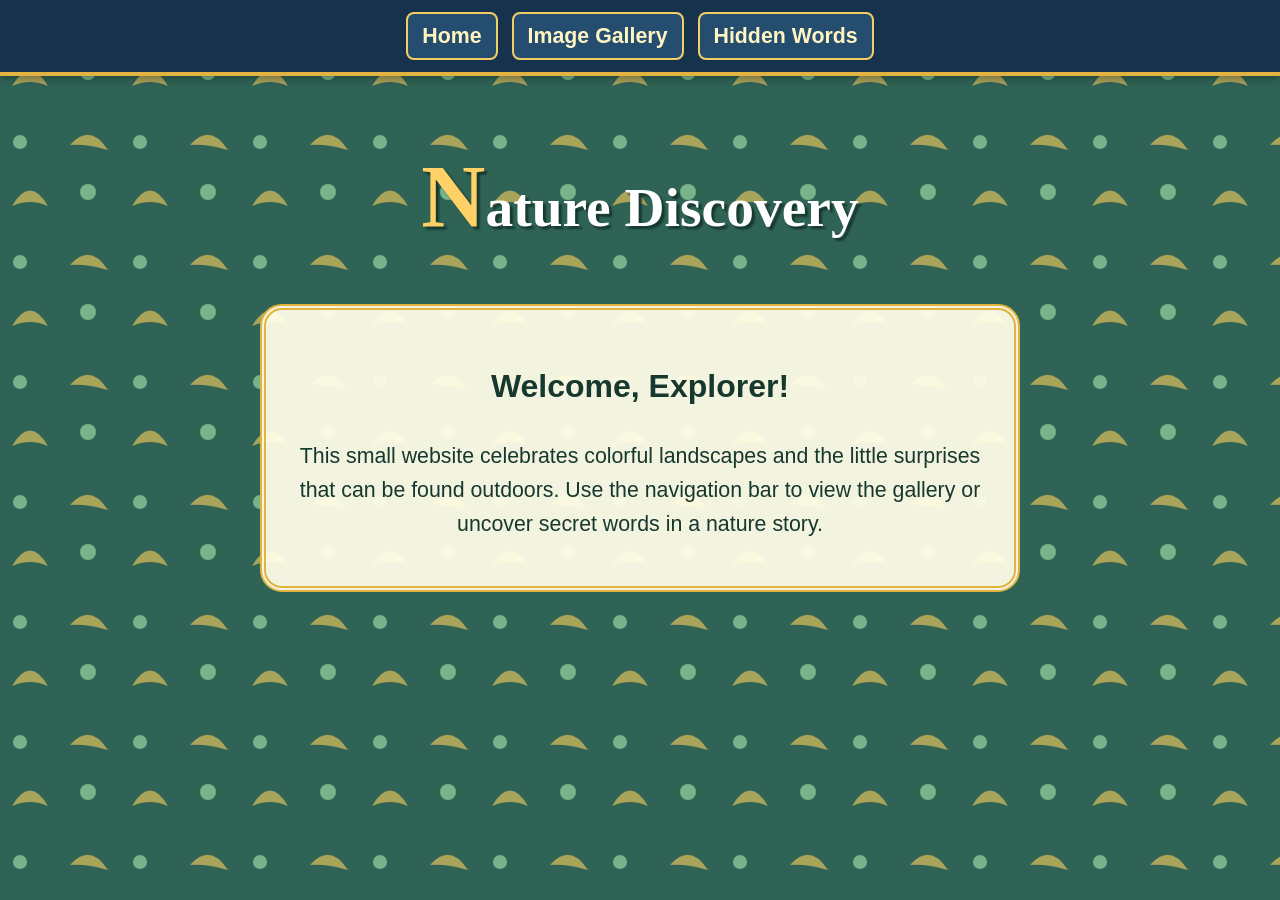
<file: index.html>
<!DOCTYPE html>
<html lang="en">
   <head>
      <meta charset="UTF-8">
      <meta name="viewport" content="width=device-width, initial-scale=1.0">
      <title>Nature Discovery - Home</title>
      <link rel="stylesheet" href="styles.css">
      <style>
         body.home-page {
            background-color: #244c43;
            background-image: url("pattern.svg");
            background-repeat: repeat;
            color: #fffbea;
         }

         .home-title {
            text-align: center;
            color: #ffffff;
            font-family: Georgia, "Times New Roman", serif;
            font-size: 2.6em;
            text-shadow: 3px 3px 2px #17382f;
         }

         .home-title::first-letter {
            color: #ffd166;
            font-size: 1.6em;
         }

         .welcome-box {
            max-width: 760px;
            margin: 35px auto;
            padding: 24px;
            color: #17382f;
            background-color: rgba(255, 253, 232, 0.94);
            border: 6px double #e3b341;
            border-radius: 22px;
            text-align: center;
         }
      </style>
   </head>
   <body class="home-page">
      <nav class="top-bar" aria-label="Main navigation">
         <a href="index.html">Home</a>
         <a href="images.html">Image Gallery</a>
         <a href="hidden.html">Hidden Words</a>
      </nav>

      <main class="page-content">
         <h1 class="home-title">Nature Discovery</h1>

         <section class="welcome-box">
            <h2>Welcome, Explorer!</h2>
            <p>
               This small website celebrates colorful landscapes and the little
               surprises that can be found outdoors. Use the navigation bar to
               view the gallery or uncover secret words in a nature story.
            </p>
         </section>
      </main>
   </body>
</html>
</file>
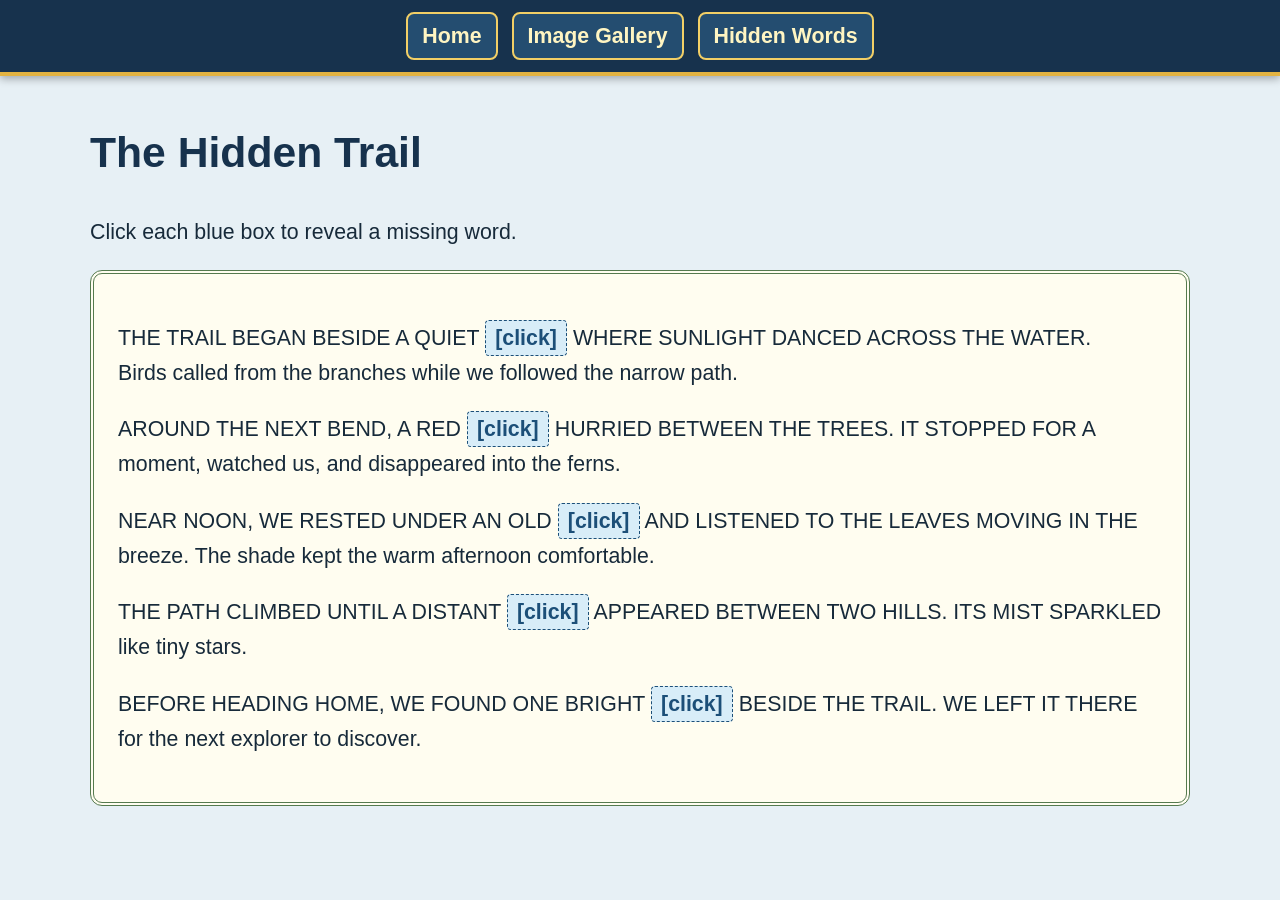
<file: hidden.html>
<!DOCTYPE html>
<html lang="en">
   <head>
      <meta charset="UTF-8">
      <meta name="viewport" content="width=device-width, initial-scale=1.0">
      <title>Nature Discovery - Hidden Words</title>
      <link rel="stylesheet" href="styles.css">
   </head>
   <body>
      <nav class="top-bar" aria-label="Main navigation">
         <a href="index.html">Home</a>
         <a href="images.html">Image Gallery</a>
         <a href="hidden.html">Hidden Words</a>
      </nav>

      <main class="page-content">
         <h1 class="page-heading">The Hidden Trail</h1>
         <p>Click each blue box to reveal a missing word.</p>

         <section class="text-block">
            <p>
               The trail began beside a quiet
               <label class="secret">
                  <input type="checkbox">
                  <span class="click-text">[click]</span>
                  <span class="hidden-word">river</span>
               </label>
               where sunlight danced across the water. Birds called from the
               branches while we followed the narrow path.
            </p>

            <p>
               Around the next bend, a red
               <label class="secret">
                  <input type="checkbox">
                  <span class="click-text">[click]</span>
                  <span class="hidden-word">fox</span>
               </label>
               hurried between the trees. It stopped for a moment, watched us,
               and disappeared into the ferns.
            </p>

            <p>
               Near noon, we rested under an old
               <label class="secret">
                  <input type="checkbox">
                  <span class="click-text">[click]</span>
                  <span class="hidden-word">oak</span>
               </label>
               and listened to the leaves moving in the breeze. The shade kept
               the warm afternoon comfortable.
            </p>

            <p>
               The path climbed until a distant
               <label class="secret">
                  <input type="checkbox">
                  <span class="click-text">[click]</span>
                  <span class="hidden-word">waterfall</span>
               </label>
               appeared between two hills. Its mist sparkled like tiny stars.
            </p>

            <p>
               Before heading home, we found one bright
               <label class="secret">
                  <input type="checkbox">
                  <span class="click-text">[click]</span>
                  <span class="hidden-word">feather</span>
               </label>
               beside the trail. We left it there for the next explorer to discover.
            </p>
         </section>
      </main>
   </body>
</html>
</file>
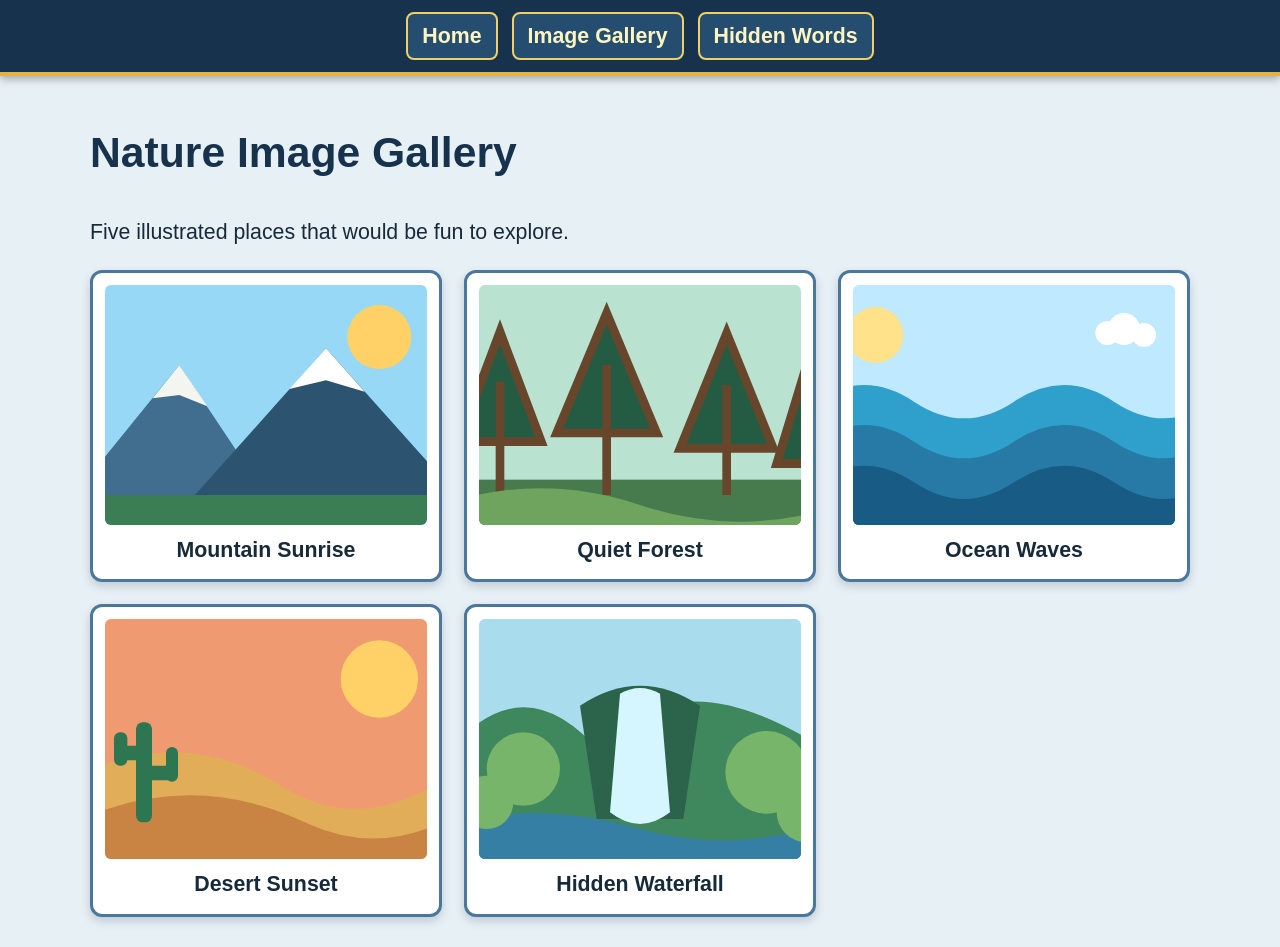
<file: images.html>
<!DOCTYPE html>
<html lang="en">
   <head>
      <meta charset="UTF-8">
      <meta name="viewport" content="width=device-width, initial-scale=1.0">
      <title>Nature Discovery - Image Gallery</title>
      <link rel="stylesheet" href="styles.css">
   </head>
   <body>
      <nav class="top-bar" aria-label="Main navigation">
         <a href="index.html">Home</a>
         <a href="images.html">Image Gallery</a>
         <a href="hidden.html">Hidden Words</a>
      </nav>

      <main class="page-content">
         <h1 class="page-heading">Nature Image Gallery</h1>
         <p>Five illustrated places that would be fun to explore.</p>

         <section class="image-grid" aria-label="Nature illustrations">
            <figure class="image-card">
               <img src="mountains.svg" alt="Sun rising over blue mountains">
               <figcaption>Mountain Sunrise</figcaption>
            </figure>
            <figure class="image-card">
               <img src="forest.svg" alt="Green pine trees in a forest">
               <figcaption>Quiet Forest</figcaption>
            </figure>
            <figure class="image-card">
               <img src="ocean.svg" alt="Ocean waves beneath a bright sky">
               <figcaption>Ocean Waves</figcaption>
            </figure>
            <figure class="image-card">
               <img src="desert.svg" alt="Desert dunes and a cactus at sunset">
               <figcaption>Desert Sunset</figcaption>
            </figure>
            <figure class="image-card">
               <img src="waterfall.svg" alt="Waterfall flowing between green hills">
               <figcaption>Hidden Waterfall</figcaption>
            </figure>
         </section>
      </main>
   </body>
</html>
</file>
<file: styles.css>
* {
   box-sizing: border-box;
}

body {
   margin: 0;
   padding-top: 88px;
   background-color: #e7f0f5;
   color: #172a3a;
   font-family: Arial, Helvetica, sans-serif;
   font-size: 16pt;
   line-height: 1.6;
}

.top-bar {
   position: fixed;
   top: 0;
   left: 0;
   right: 0;
   z-index: 1000;
   display: flex;
   flex-wrap: wrap;
   justify-content: center;
   gap: 14px;
   padding: 12px;
   background-color: #17324d;
   border-bottom: 4px solid #e3b341;
   box-shadow: 0 3px 8px rgba(0, 0, 0, 0.3);
}

.top-bar a {
   padding: 5px 14px;
   border: 2px solid #f2cf66;
   border-radius: 8px;
   font-weight: bold;
   text-decoration: none;
}

.top-bar a:link {
   color: #fff5c2;
   background-color: #244d70;
}

.top-bar a:visited {
   color: #f8d7ff;
   background-color: #513b67;
}

.top-bar a:hover,
.top-bar a:focus {
   color: #172a3a;
   background-color: #f2cf66;
}

.page-content {
   width: min(1100px, 92%);
   margin: 30px auto;
}

.page-heading {
   color: #17324d;
}

.image-grid {
   display: grid;
   grid-template-columns: repeat(2, 1fr);
   gap: 22px;
}

.image-card {
   margin: 0;
   padding: 12px;
   background-color: #ffffff;
   border: 3px solid #4b779c;
   border-radius: 12px;
   box-shadow: 0 4px 10px rgba(23, 50, 77, 0.2);
}

.image-card img {
   display: block;
   width: 100%;
   height: 240px;
   object-fit: cover;
   border-radius: 6px;
}

.image-card figcaption {
   margin-top: 8px;
   text-align: center;
   font-weight: bold;
}

.text-block {
   padding: 24px;
   background-color: #fffdf0;
   border: 4px double #557a4e;
   border-radius: 12px;
}

.text-block p::first-line {
   text-transform: uppercase;
}

.secret {
   display: inline-block;
   min-width: 82px;
   padding: 0 5px;
   color: #1c4f78;
   background-color: #d8edf8;
   border: 1px dashed #1c4f78;
   border-radius: 4px;
   text-align: center;
   cursor: pointer;
   font-weight: bold;
}

.secret input {
   position: absolute;
   opacity: 0;
   pointer-events: none;
}

.secret .hidden-word {
   display: none;
}

.secret input:checked + .click-text {
   display: none;
}

.secret input:checked + .click-text + .hidden-word {
   display: inline;
}

@media (min-width: 1280px) and (min-height: 600px) {
   .image-grid {
      grid-template-columns: repeat(3, 1fr);
   }
}

@media (max-width: 650px) {
   body {
      padding-top: 136px;
   }

   .image-grid {
      grid-template-columns: 1fr;
   }
}
</file>
